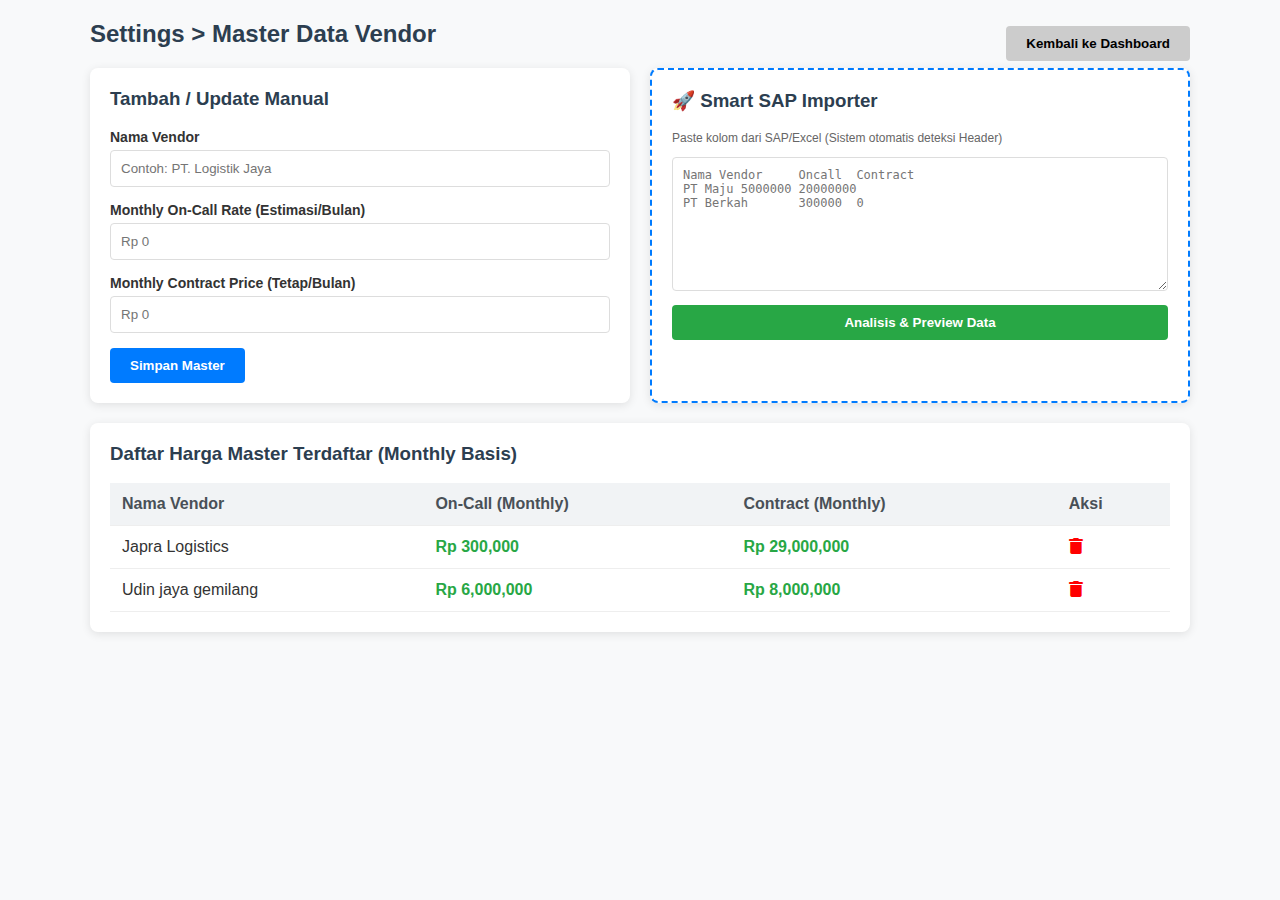
<file: master_updated.html>
<!DOCTYPE html>
<html lang="en">
<head>
    <meta charset="UTF-8">
    <meta name="viewport" content="width=device-width, initial-scale=1.0">
    <title>Core Logistics - Master Data Vendor (Monthly)</title>
    <link rel="stylesheet" href="https://cdnjs.cloudflare.com/ajax/libs/font-awesome/6.0.0/css/all.min.css">
    <style>
        :root { --primary: #007bff; --secondary: #6c757d; --success: #28a745; --bg: #f8f9fa; }
        body { font-family: 'Segoe UI', Tahoma, Geneva, Verdana, sans-serif; background: var(--bg); margin: 20px; color: #333; }
        .container { max-width: 1100px; margin: auto; }
        .card { background: white; padding: 20px; border-radius: 8px; box-shadow: 0 2px 10px rgba(0,0,0,0.1); margin-bottom: 20px; }
        h2, h3 { color: #2c3e50; margin-top: 0; }
        
        /* Layout Grid */
        .grid { display: grid; grid-template-columns: 1fr 1fr; gap: 20px; }

        /* Input Styles */
        .form-group { margin-bottom: 15px; }
        label { display: block; font-weight: bold; margin-bottom: 5px; font-size: 14px; }
        input, textarea { width: 100%; padding: 10px; border: 1px solid #ddd; border-radius: 4px; box-sizing: border-box; }
        textarea { font-family: monospace; font-size: 12px; }

        /* Button Styles */
        .btn { padding: 10px 20px; border: none; border-radius: 4px; cursor: pointer; font-weight: bold; transition: 0.3s; }
        .btn-primary { background: var(--primary); color: white; }
        .btn-success { background: var(--success); color: white; width: 100%; margin-top: 10px; }
        .btn:hover { opacity: 0.8; }

        /* Table Styles */
        table { width: 100%; border-collapse: collapse; margin-top: 15px; background: white; }
        th, td { padding: 12px; text-align: left; border-bottom: 1px solid #eee; }
        th { background: #f1f3f5; color: #495057; }
        .price-tag { color: #28a745; font-weight: bold; }
        .badge { padding: 4px 8px; border-radius: 12px; font-size: 11px; background: #e9ecef; }
    </style>
</head>
<body>

<div class="container">
    <div style="display: flex; justify-content: space-between; align-items: center;">
        <h2>Settings > Master Data Vendor</h2>
        <button class="btn" style="background:#ccc">Kembali ke Dashboard</button>
    </div>

    <div class="grid">
        <div class="card">
            <h3>Tambah / Update Manual</h3>
            <div class="form-group">
                <label>Nama Vendor</label>
                <input type="text" id="manualName" placeholder="Contoh: PT. Logistik Jaya">
            </div>
            <div class="form-group">
                <label>Monthly On-Call Rate (Estimasi/Bulan)</label>
                <input type="number" id="manualOncall" placeholder="Rp 0">
            </div>
            <div class="form-group">
                <label>Monthly Contract Price (Tetap/Bulan)</label>
                <input type="number" id="manualContract" placeholder="Rp 0">
            </div>
            <button class="btn btn-primary" onclick="addManual()">Simpan Master</button>
        </div>

        <div class="card" style="border: 2px dashed var(--primary);">
            <h3>🚀 Smart SAP Importer</h3>
            <p style="font-size: 12px; color: #666;">Paste kolom dari SAP/Excel (Sistem otomatis deteksi Header)</p>
            <textarea id="sapPasteArea" rows="8" placeholder="Nama Vendor	Oncall	Contract
PT Maju	5000000	20000000
PT Berkah	300000	0"></textarea>
            <button class="btn btn-success" onclick="analyzeSAPData()">Analisis & Preview Data</button>
        </div>
    </div>

    <div id="previewSection" class="card" style="display:none; border: 1px solid var(--success);">
        <h3 id="previewTitle">Preview Deteksi Kolom</h3>
        <div id="importPreview"></div>
    </div>

    <div class="card">
        <h3>Daftar Harga Master Terdaftar (Monthly Basis)</h3>
        <table id="masterTable">
            <thead>
                <tr>
                    <th>Nama Vendor</th>
                    <th>On-Call (Monthly)</th>
                    <th>Contract (Monthly)</th>
                    <th>Aksi</th>
                </tr>
            </thead>
            <tbody id="masterBody">
                <tr>
                    <td>Japra Logistics</td>
                    <td class="price-tag">Rp 300,000</td>
                    <td class="price-tag">Rp 29,000,000</td>
                    <td><i class="fa fa-trash" style="color:red; cursor:pointer"></i></td>
                </tr>
                <tr>
                    <td>Udin jaya gemilang</td>
                    <td class="price-tag">Rp 6,000,000</td>
                    <td class="price-tag">Rp 8,000,000</td>
                    <td><i class="fa fa-trash" style="color:red; cursor:pointer"></i></td>
                </tr>
            </tbody>
        </table>
    </div>
</div>

<script>
    // FUNGSI ANALISIS HEADER OTOMATIS
    function analyzeSAPData() {
        const rawData = document.getElementById('sapPasteArea').value.trim();
        if (!rawData) return alert("Paste data dulu bos!");

        const rows = rawData.split('\n');
        const headers = rows[0].split('\t').map(h => h.trim().toLowerCase());
        
        // Logika Pintar Deteksi Index Kolom
        const idxNama = headers.findIndex(h => h.includes('nama') || h.includes('vendor'));
        const idxOncall = headers.findIndex(h => h.includes('oncall') || h.includes('spot') || h.includes('daily'));
        const idxContract = headers.findIndex(h => h.includes('contract') || h.includes('kontrak') || h.includes('monthly'));

        if (idxNama === -1) return alert("Kolom 'Nama Vendor' tidak ditemukan. Pastikan ada header!");

        let previewHTML = `<table>
            <tr style="background:#f1f1f1">
                <th>Vendor (Deteksi)</th>
                <th>On-Call (Deteksi)</th>
                <th>Contract (Deteksi)</th>
            </tr>`;

        for (let i = 1; i < rows.length; i++) {
            const cells = rows[i].split('\t');
            const nama = cells[idxNama] || "---";
            const oncall = cells[idxOncall] ? parseInt(cells[idxOncall].replace(/[^0-9]/g, "")) : 0;
            const contract = cells[idxContract] ? parseInt(cells[idxContract].replace(/[^0-9]/g, "")) : 0;

            previewHTML += `
                <tr>
                    <td>${nama}</td>
                    <td class="price-tag">Rp ${oncall.toLocaleString()}</td>
                    <td class="price-tag">Rp ${contract.toLocaleString()}</td>
                </tr>`;
        }
        previewHTML += `</table><button class="btn btn-primary" style="margin-top:15px" onclick="confirmImport()">Konfirmasi Simpan ke Database</button>`;
        
        document.getElementById('importPreview').innerHTML = previewHTML;
        document.getElementById('previewSection').style.display = 'block';
    }

    function addManual() {
        const name = document.getElementById('manualName').value;
        const oncall = parseInt(document.getElementById('manualOncall').value) || 0;
        const contract = parseInt(document.getElementById('manualContract').value) || 0;

        if(!name) return alert("Nama vendor wajib diisi!");
        updateTable(name, oncall, contract);
    }

    function updateTable(name, oncall, contract) {
        const table = document.getElementById('masterBody');
        const row = `<tr>
            <td>${name}</td>
            <td class="price-tag">Rp ${oncall.toLocaleString()}</td>
            <td class="price-tag">Rp ${contract.toLocaleString()}</td>
            <td><i class="fa fa-trash" style="color:red; cursor:pointer"></i></td>
        </tr>`;
        table.innerHTML += row;
        alert("Data berhasil ditambahkan!");
    }

    function confirmImport() {
        alert("Suksess! Semua data SAP telah disinkronisasi ke Master Data.");
        location.reload();
    }
</script>

</body>
</html>
</file>
